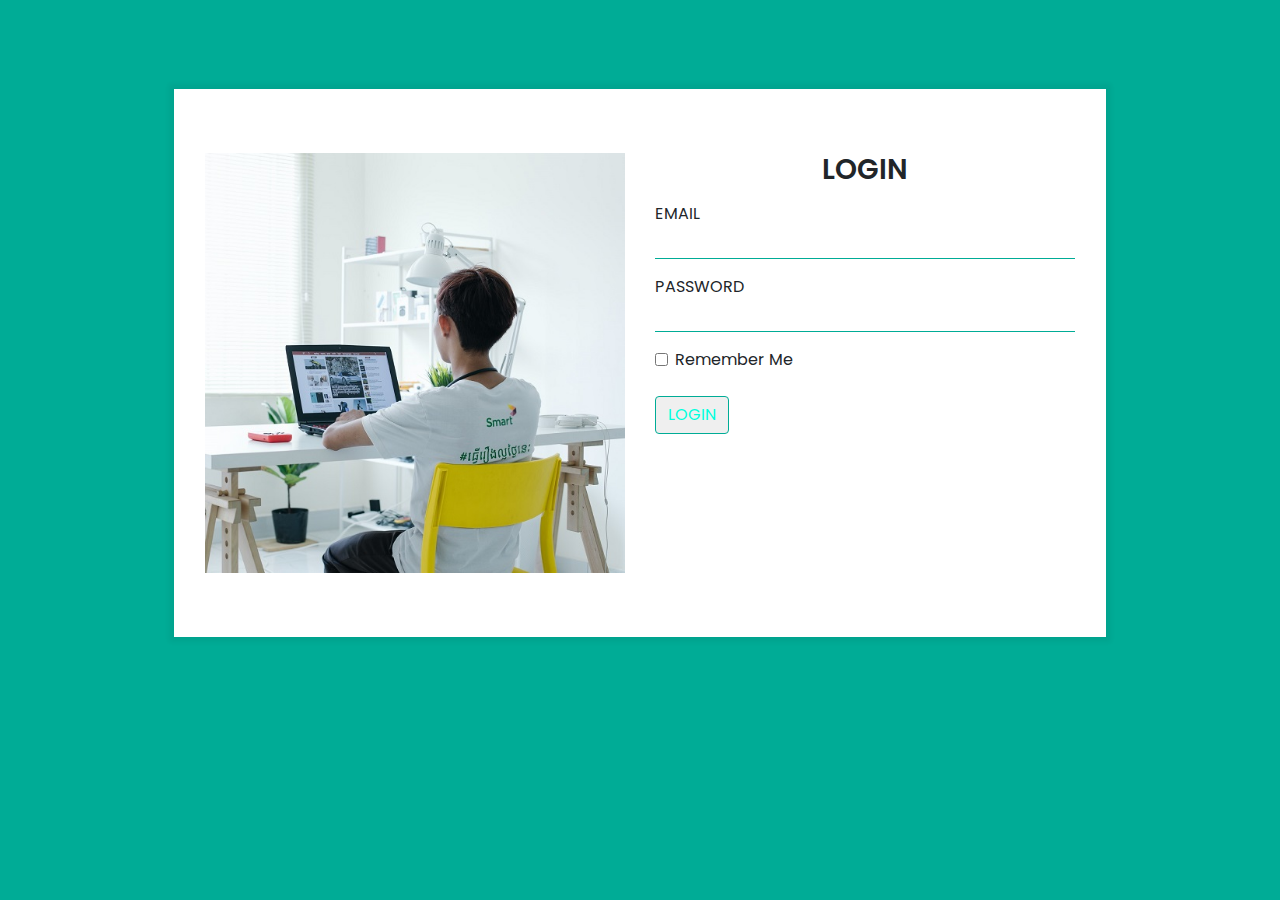
<file: login form b5/index.html>
<!DOCTYPE html>
<html>
<head>
    
     <!-- Required meta tags -->
     <meta charset="utf-8">
     <meta name="viewport" content="width=device-width, initial-scale=1, shrink-to-fit=no">




    <title>login form</title>
    <link rel="stylesheet" href="https://cdn.jsdelivr.net/npm/bootstrap@4.0.0/dist/css/bootstrap.min.css" integrity="sha384-Gn5384xqQ1aoWXA+058RXPxPg6fy4IWvTNh0E263XmFcJlSAwiGgFAW/dAiS6JXm" crossorigin="anonymous">
    <link rel="stylesheet" href="style.css">
</head>
<body>
    
    <div class="container">
        <div class="row content">
            <div class="col-md-6 md-3">
                <img src="img1.jpg" class="img-fluid" alt="image">
            </div>
            <div class="col-md-6">
                <h3 class="signin-text mb-3 ">LOGIN</h3>
                <form>
                    <div class="form-group">
                        <label for="email">EMAIL</label>
                        <input type="email" name="email" class="form-control">
                    </div>
                    <div class="form-group">
                        <label for="password">PASSWORD</label>
                        <input type="password" name="password" class="form-control">
                    </div>
                    <div class="form-group form-check">
                        <input type="checkbox" name="checkbox" class="form-check-input" id="checkbox">
                        <label class="form-check-lable" for="checkbox">Remember Me</label>
                    </div>
                    <button class="btn btn-class" >LOGIN</button>
                </form>
            </div>
        </div>
    </div>


    <script src="https://code.jquery.com/jquery-3.2.1.slim.min.js" integrity="sha384-KJ3o2DKtIkvYIK3UENzmM7KCkRr/rE9/Qpg6aAZGJwFDMVNA/GpGFF93hXpG5KkN" crossorigin="anonymous"></script>


</body>
</html>
</file>
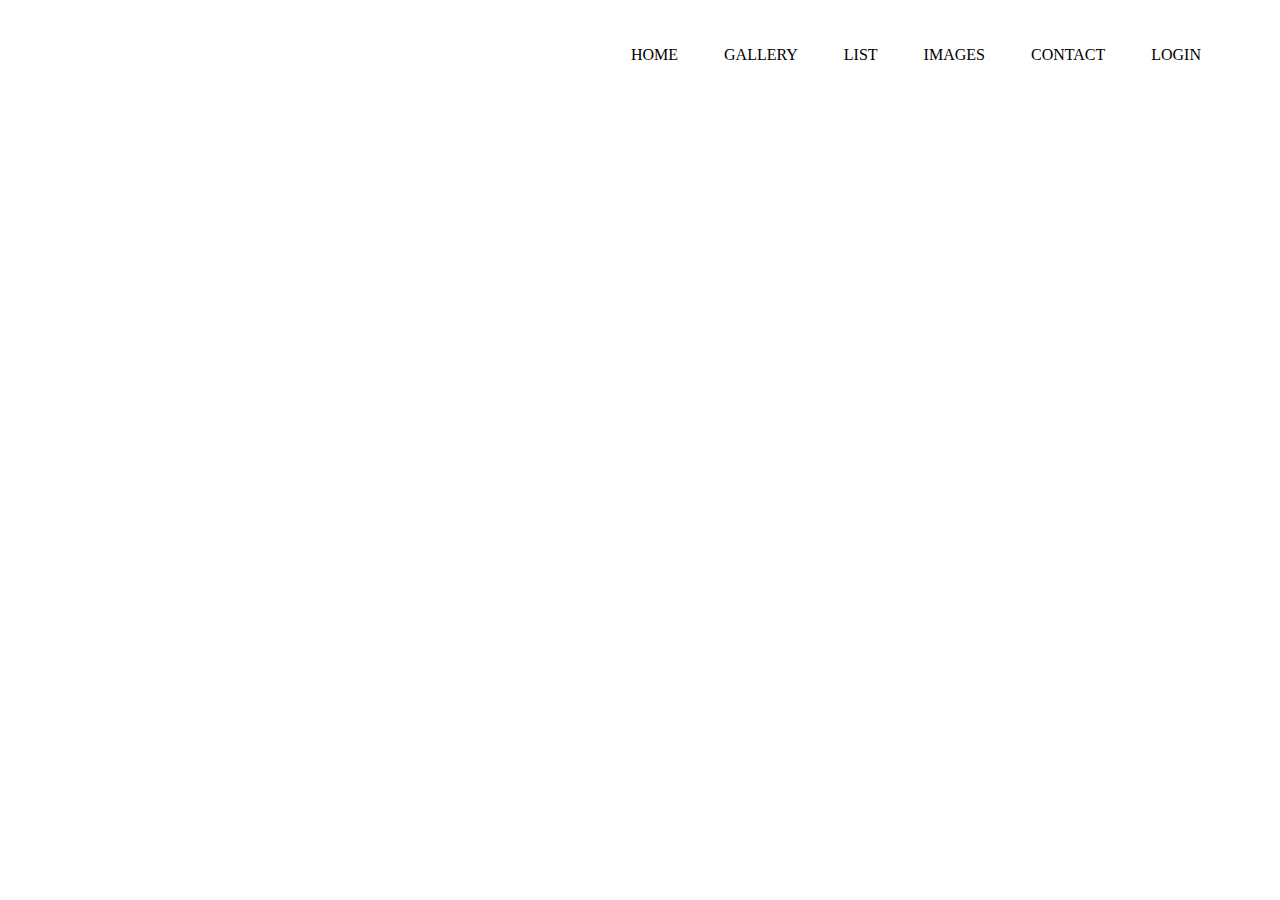
<file: header/header.html>
<!DOCTYPE html>
<html lang="en">
<head>
    <meta charset="UTF-8">
    <meta name="viewport" content="width=device-width, initial-scale=1.0">
    <title>Mercato</title>
    <link rel="stylesheet" href="header.css">
</head>
<body>
  
  <header class="mainHeader">

   

    <ul>
     <li><a href="http://127.0.0.1:5500/index.html">HOME</a></li>
     <li class="#"><a href="http://127.0.0.1:5500/img.html">GALLERY</a></li>
     <li><a href="http://127.0.0.1:5500/list.html">LIST</a></li>
     <li><a href="http://127.0.0.1:5500/images.html">IMAGES</a></li>
     <li><a href="http://127.0.0.1:5500/contact.html">CONTACT</a></li>
     <li class="login"><a href="http://127.0.0.1:5500/login.html?">LOGIN</a></li>
    </ul>
  
</header>
</body>
</html>
</file>
<file: login form b5/style.css>
@import url('https://fonts.googleapis.com/css2?family=Poppins&display=swap');
body{
    font-family: 'Poppins', sans-serif;
    background-color: #00ac96;
}

.content{
    margin: 8%;
    background-color: #fff;
    padding: 4rem 1rem 4rem 1rem;
    box-shadow: 0 0 5px 5px rgba(0, 0, 0, .05);
}

.signin-text{
    font-style: normal;
    font-weight: 600 !important;
    display: flex;
    justify-content: center;
    align-items: center;
   
 
}

.form-control{
    display: block;
    width: 100%;
    font-size: 1rem;
    font-weight: 400;
    line-height: 1.5;
    border-color: #00ac96 !important;
    border-style: solid !important;
    border-width: 0 0 1px 0 !important;
    padding: 0px !important;
    color: #495057;
    height: auto;
    border-radius: 0;
    background-color: #fff;
    background-clip: padding-box;
}

.form-control:focus{
    color: #495057;
    background-color: #fff;
    border-color: #fff;
    outline: 0;
    box-shadow: none;
}
 
.btn-class{
    border-color: #00ac96;
    color: #00ffdd; 
        
}

.btn-class:hover{
    background-color: #54948c;
}
</file>
<file: header/header.css>
.mainHeader{
    display: flex;
    align-items: center;
    justify-content: end;
    list-style-type: none;
    margin: 30px 50px;
  
}

ul li{
    display: inline-block;
}

ul li a{
    text-decoration: none;
    color: #000000;
    padding: 5px 20px;
    border: 1px solid transparent;
    transition: 0.6s ease;
    
}

ul li a:hover{
        background-color: #fff;
        color: #000;

}   

ul li.login a{
    background-color: #fff;
    color: #000;
}
</file>
